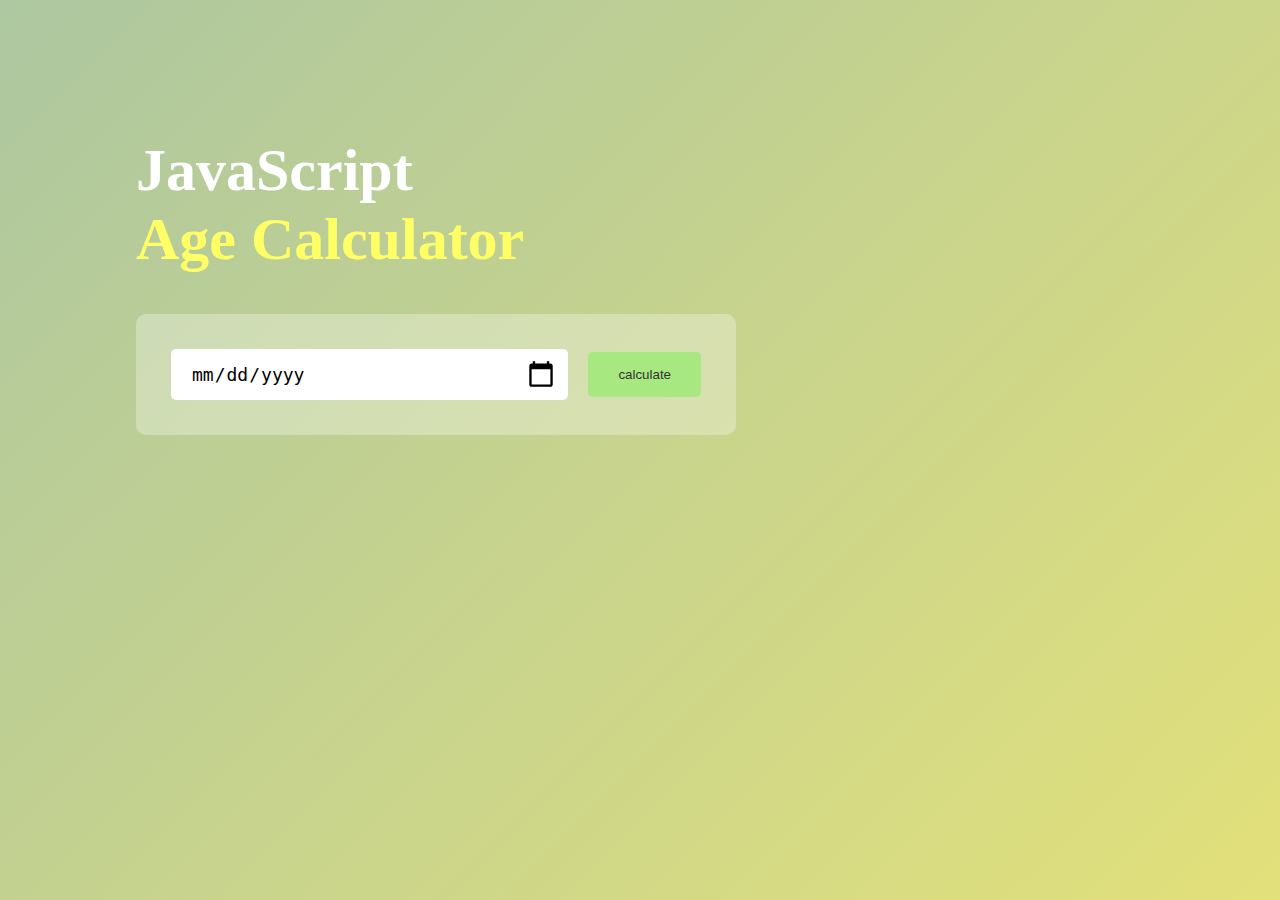
<file: age calculator/index.html>
<!DOCTYPE html>
<html lang="en">
<head>
    <meta charset="UTF-8">
    <meta name="viewport" content="width=device-width, initial-scale=1.0">
    <link rel="stylesheet" href="style.css">
    <title>Java script age generator app</title>
</head>
<body>
    <div class="container">
        <div class="calculator">
            <h1>JavaScript<br> <span>Age Calculator</span></h1>
            <div class="input-box">
                <input type="date" id="date">
                <button onclick="calculateAge()">calculate</button>
            </div>
            <p id="result"></p>
        </div>
    </div>
    <script>

        let userInput   = document.getElementById("date");
        
        userInput.max = new Date().toISOString().split("T")[0];
        let result = document.getElementById("result");

        function calculateAge(){
            let birthDate = new Date(userInput.value);

            let d1 = birthDate.getDate() ;
            let m1 = birthDate.getMonth() + 1;
            let y1 = birthDate.getFullYear();

            let today = new Date();

            let d2 = today.getDate();
            let m2 = today.getMonth();
            let y2 = today.getFullYear();
           
            let d3 , m3 ,y3;
            y3 = y2 - y1;
            if(m2 >= m1){
                m3 = m2 - m1;
            }else{
                y3--;
                m3 = 12 + m2 - m1;
            }

            if(d2 >= d1){
                d3 = d2 - d1;
            }else{
                m3--;
                d3 = getDaysInMonth(y1, m1) + d2 - d1;
            }
            if(m3 < 0){
                m3 = 11;
                y3--;
            }
            result.innerHTML = `You are <span>${y3}</span> years, <span>${m3}</span> months and <span>${d3}</span> days old`;
        }
        function getDaysInMonth(year, month){
            return new Date(year, month, 0).getDate();
        }
    </script>
</body>
</html>
</file>
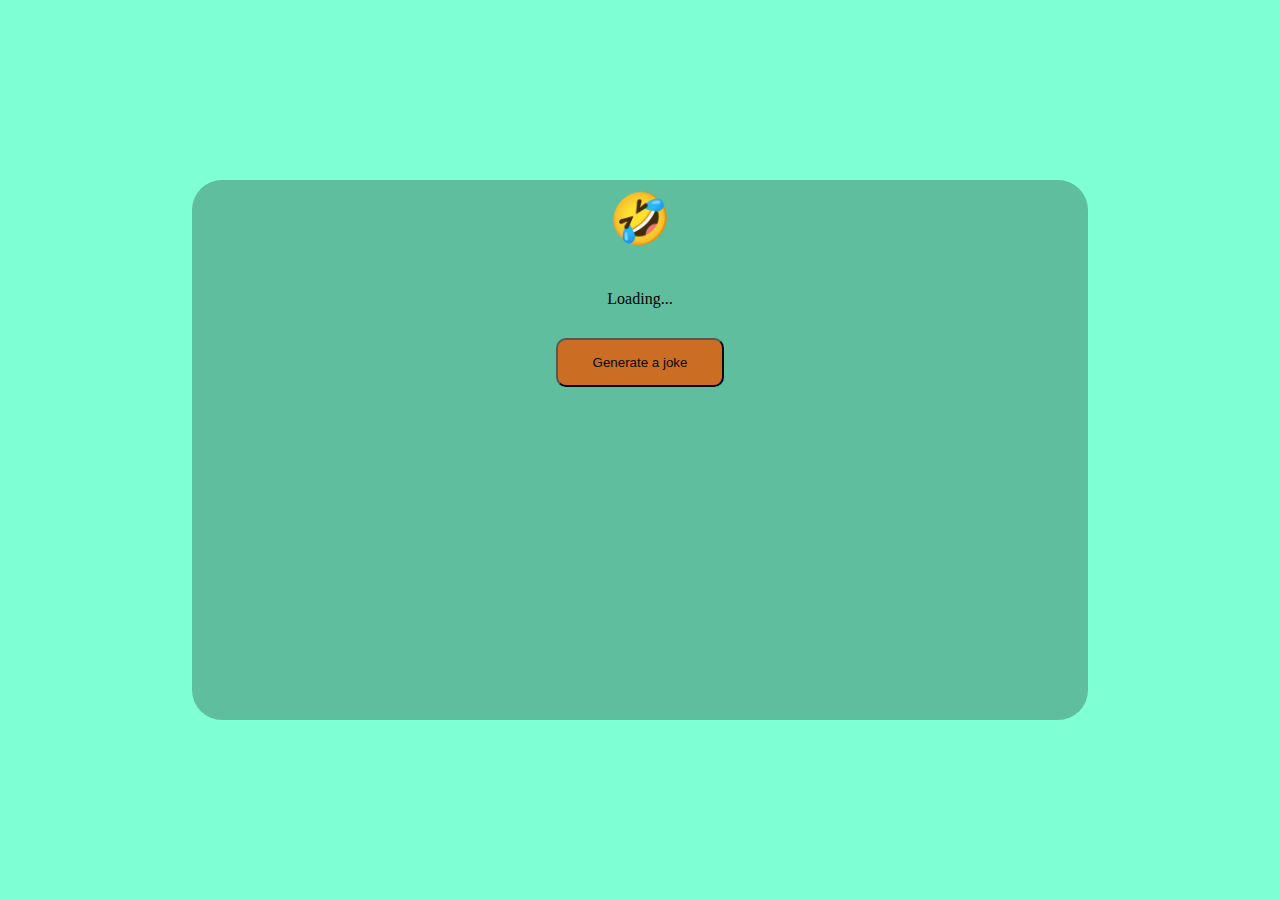
<file: joke generator/index.html>
<!DOCTYPE html>
<html lang="en">
<head>
    <meta charset="UTF-8">
    <meta name="viewport" content="width=device-width, initial-scale=1.0">
    <title>Random Joke</title>
    <link rel="stylesheet" href="style.css">
</head>
<body>

    <div class="container">
        <div id="emoje">🤣</div>
        <div id="jo-btn">
            <p id="joke">Loading...</p>
        <button id="btn">Generate a joke</button>
        </div>
    </div>

    <script src="script.js"></script>
</body>
</html>
</file>
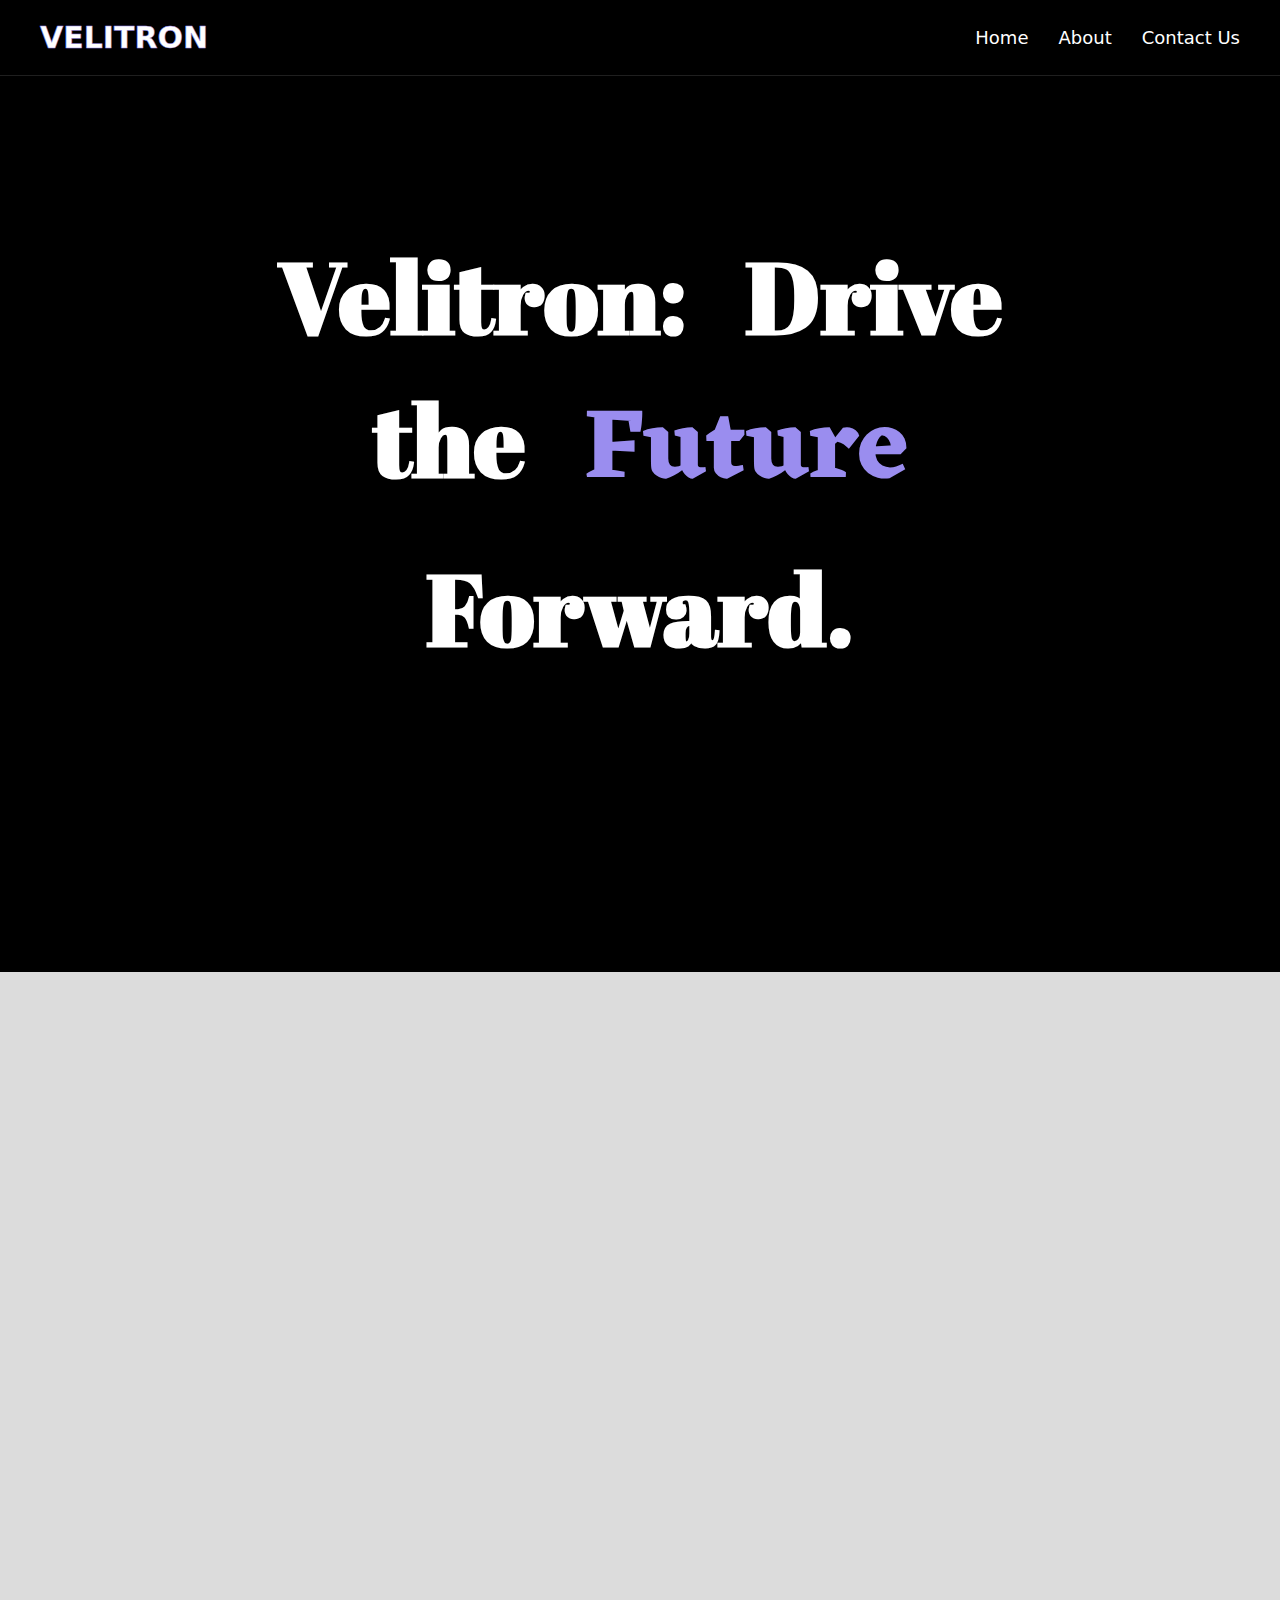
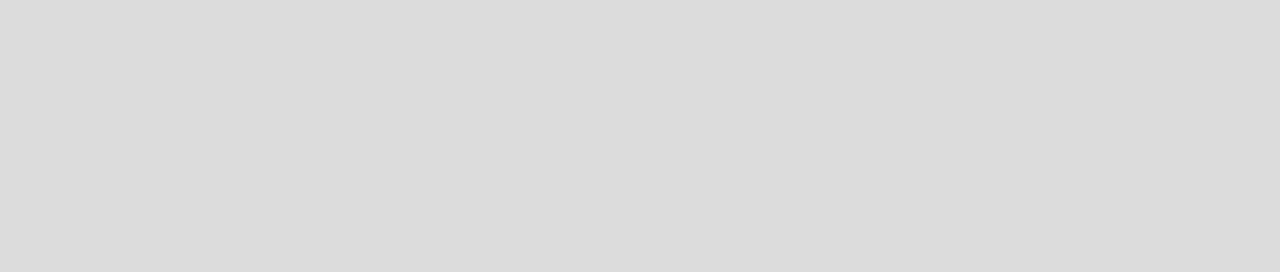
<file: js proj3/index.html>
<!DOCTYPE html>
<html lang="en">
<head>
    <meta charset="UTF-8">
    <meta name="viewport" content="width=device-width, initial-scale=1.0">
    <title>Velitron</title>
    <link rel="shortcut icon" href="https://encrypted-tbn0.gstatic.com/images?q=tbn:ANd9GcS2NJyvrdIQCl8UY8kw-2kG1vCxseMPHKeAlA&s" type="image/x-icon">
    <link rel="stylesheet" href="style.css">
</head>
<body>
    <nav>
        <h2>Velitron</h2>
        <div class="nav-p2">
            <h4>Home</h4>
            <h4>About</h4>
            <h4>Contact Us</h4>
        </div>
    </nav>
    <div id="center">
        <h1>Velitron: Drive the <span>Future</span> Forward.</h1>
    </div>

    <section id="sec">

    </section>

    <script src="https://cdnjs.cloudflare.com/ajax/libs/gsap/3.12.5/gsap.min.js" integrity="sha512-7eHRwcbYkK4d9g/6tD/mhkf++eoTHwpNM9woBxtPUBWm67zeAfFC+HrdoE2GanKeocly/VxeLvIqwvCdk7qScg==" crossorigin="anonymous" referrerpolicy="no-referrer"></script>
<script src="script.js"></script>
</body>
</html>
</file>
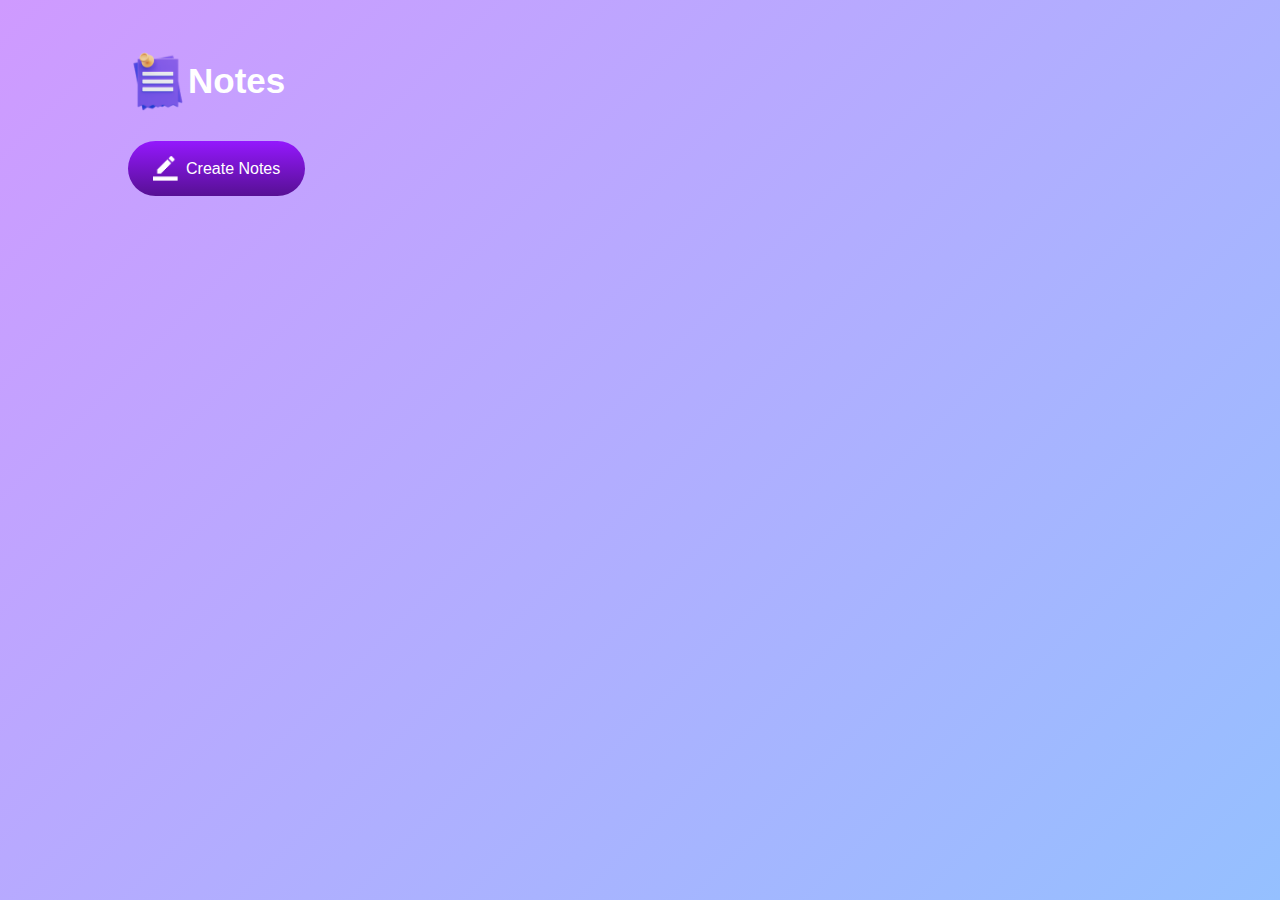
<file: notes app/index.html>
<!DOCTYPE html>
<html>
<head>
	<meta charset="utf-8">
	<meta name="viewport" content="width=device-width, initial-scale=1">
	<link rel="stylesheet"  href="style.css">
	<title>NOTES APP</title>
</head>
<body>
	<div class="container">
		<h1><img src="img/notes.png">Notes</h1>
		<button class="btn"><img src="img/edit.png">Create Notes</button>
		<div	class="notes-container">
			<!-- <p contenteditable="true" class="input-box">
				<img src="img/delete.png">
			</p> -->
		</div>
	</div>
	<script src="script.js"></script>	
</body>
</html>
</file>
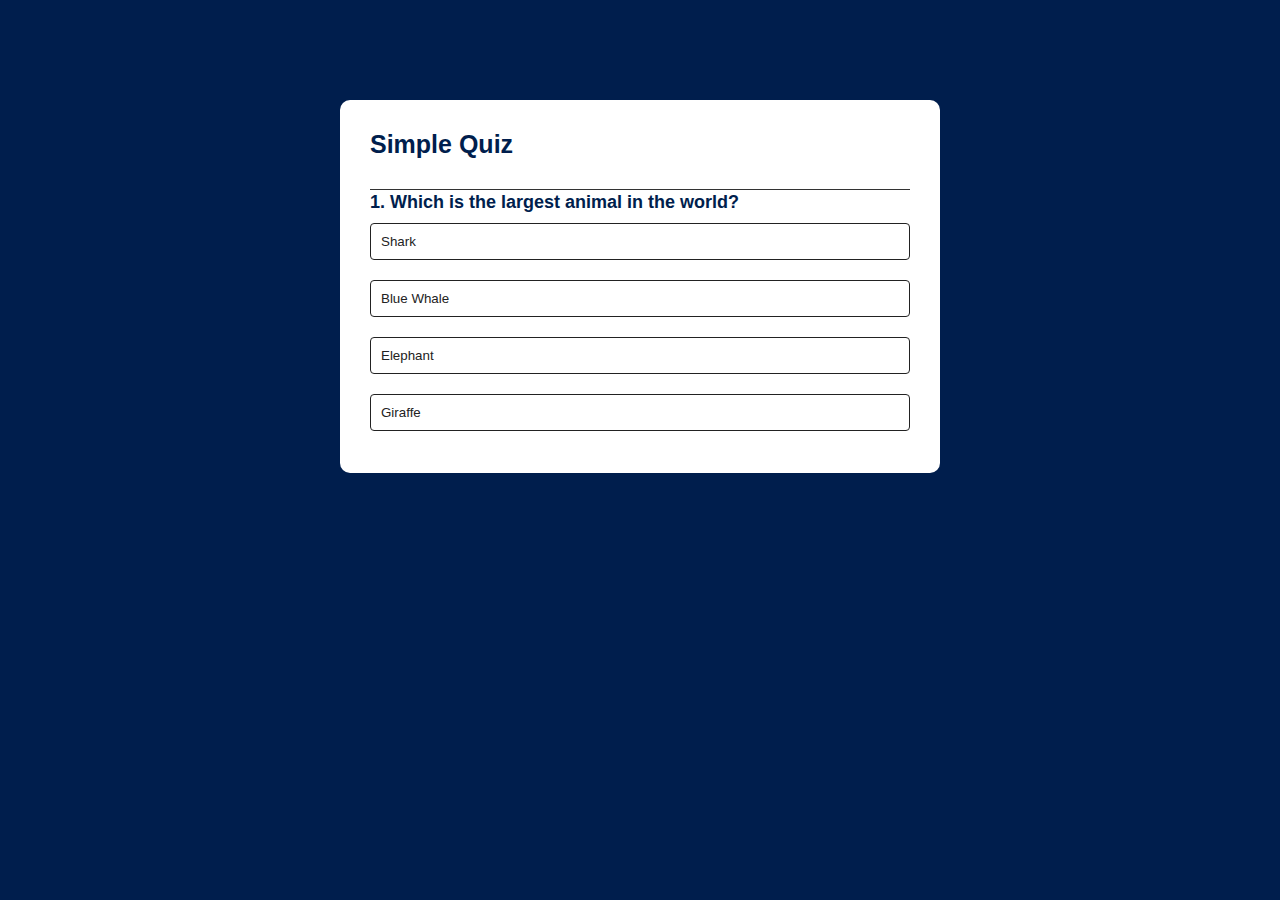
<file: quiz app/index.html>
<!DOCTYPE html>
<html>
<head>
	<meta charset="utf-8">
	<meta name="viewport" content="width=device-width, initial-scale=1">
	<link rel="stylesheet" type="text/css" href="style.css">
	<title>Quiz App</title>
</head>
<body>
	<div class="app">
		<h1>Simple Quiz</h1>
		<div class="quiz">
			<h2 id="question">Question goes here</h2>
			<div id="answer-buttons">
				<button class="btn">Answer 1</button>
				<button class="btn">Answer 2</button>
				<button class="btn">Answer 3</button>
				<button class="btn">Answer 4</button>
			</div>
			<button id="next-btn">Next</button>
		</div>
	</div>
<script src="script.js"></script>
</body>
</html>
</file>
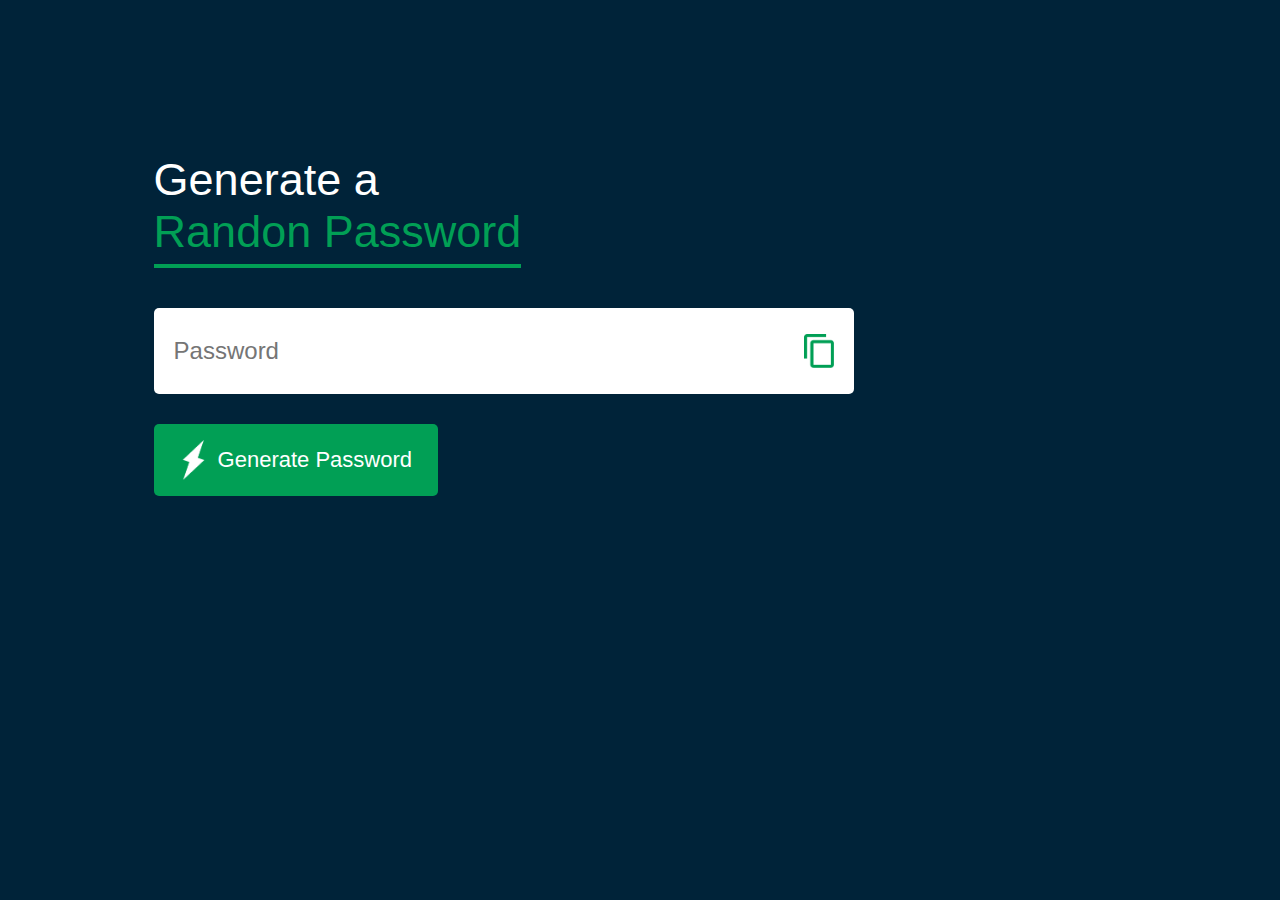
<file: random pass generator/index.html>
<!DOCTYPE html>
<html>
<head>
	<meta charset="utf-8">
	<meta name="viewport" content="width=device-width, initial-scale=1">
	<title>Randon Password Generator</title>
	<link rel="stylesheet"  href="style.css">
</head>
<body>
	<div class="container">
		<h1>Generate a <br><span>Randon Password</span></h1>
		<div class="display">
			<input type="text" id="password" placeholder="Password">
			<img src="img/copy.png" onclick="copyPassword()">
		</div>
		<button onclick="createPassword()">  <img src="img/generate.png" >Generate Password</button>
	</div>
	<script>
		const passwordBox = document.getElementById("password");
		const length = 12;

		const upperCase = "ABCDEFGHIJKLMNOPQRSTUVWXYZ";
		const lowerCase = "abcdefghijklmnopqrstuvwxyz";
		const number = "0123456789";
		const symbol = "@#$%^&*()_+~|}{[]></-=";

		const	allChars = upperCase + lowerCase + number + symbol;

		function createPassword(){
			let password = "";
			password += upperCase[Math.floor(Math.random() * upperCase.length)];
			password += lowerCase[Math.floor(Math.random() * lowerCase.length)];
			password += number[Math.floor(Math.random() * number.length)];
			password += symbol[Math.floor(Math.random() * symbol.length)];

				while(length > password.length){
					password += allChars[Math.floor(Math.random() *allChars.length)];
				}
				passwordBox.value = password;
		}

		function copyPassword() {
			passwordBox.select();
			document.execCommand("copy");
		}

	</script>
</body>
</html>
</file>
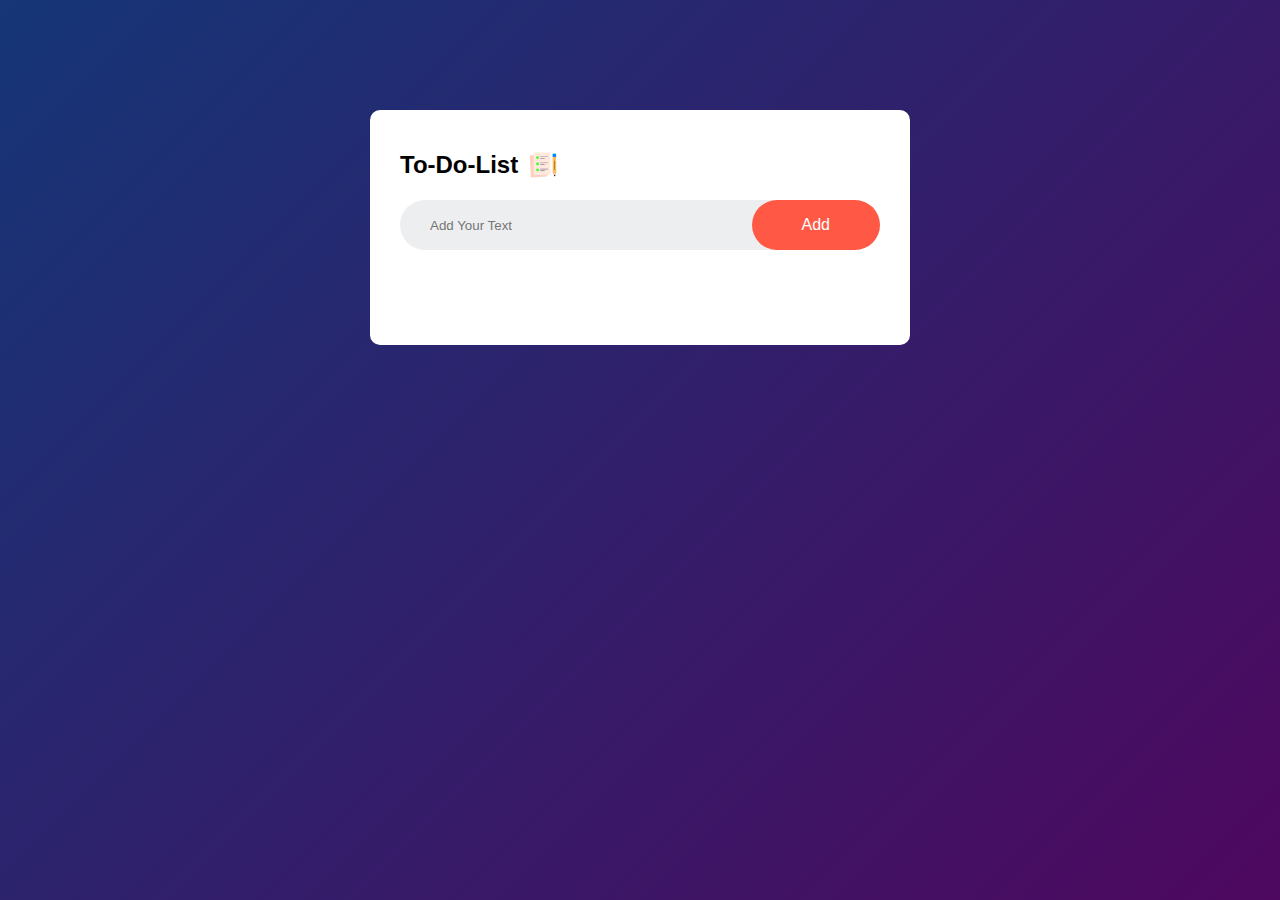
<file: to do list/index.html>
<!DOCTYPE html>
<html>
<head>
	<meta charset="utf-8">
	<meta name="viewport" content="width=device-width, initial-scale=1">
	<link rel="stylesheet" type="text/css" href="style.css">
	<title>To Do List</title>
</head>
<body>
	<div class="container">
	<div class="todo-app">
		<h2>To-Do-List <img src="img/icon.png"></h2>
		<div class="row">
			<input type="text" id="input-box" placeholder="Add Your Text" >
			<button onclick="addTask()">Add</button>	
		</div>
		<ul id="list-container">
			<!-- <li class="checked">Task 1</li>
			<li>Task 2</li>
			<li>Task 3</li> -->
		</ul>
	</div>
		

	</div>
	<script src="script.js"></script>
</body>
</html>
</file>
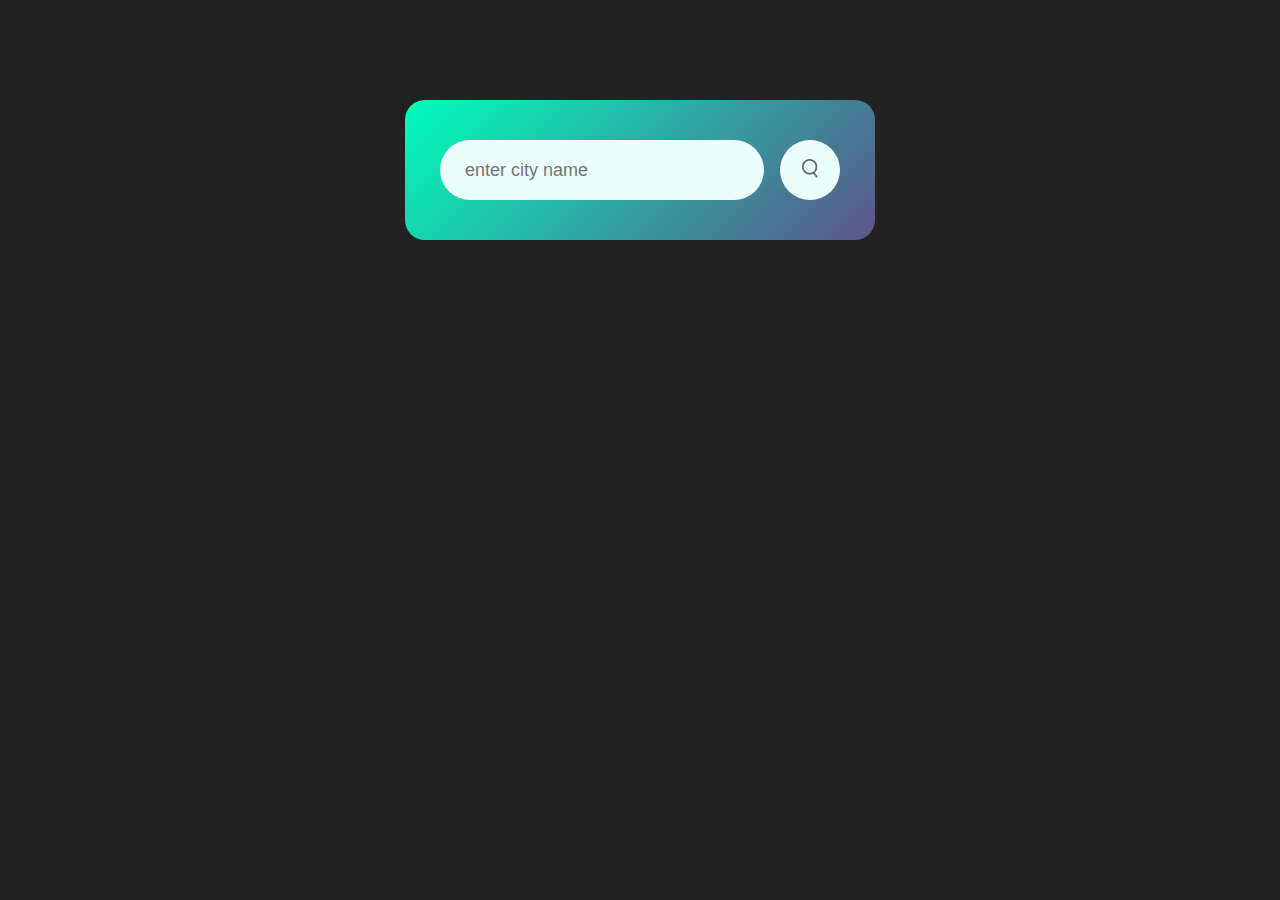
<file: weaather app/index.html>
<!DOCTYPE html>
<html>
<head>
	<meta charset="utf-8">
	<meta name="viewport" content="width=device-width, initial-scale=1">
	<link rel="stylesheet" type="text/css" href="styles.css">
	<title>Weather app</title>
</head>
<body>
	<div class="card">
		<div class="search">
			<input type="text" placeholder="enter city name" spellcheck="false">
			<button>
				<img src="img/search.png">
			</button>
		</div>
		<div class="error">
			<p>Invalid city name</p>
		</div>
		<div class="weather">
			<img src="img/rain.png" class="weather-icon">
			<h1 class="temp">22°C</h1>
			<h2 class="city">New Yourk</h2>
			<div class="details">
				<div class="col">
					<img src="img/humidity.png">
					<div>
						<p class="humidity">50%</p>
						<p>Humidity</p>
					</div>
				</div>
				<div class="col">
					<img src="img/wind.png">
					<div>
						<p class="wind">15 km/h</p>
						<p>Wind Speed</p>
					</div>
				</div>
			</div>
		</div>
	</div>
	<script>
		const apiKey = "5d780ccb0d2f00b787e02d5d8c91928f";
		const apiUrl = "https://api.openweathermap.org/data/2.5/weather?&units=metric&q=";
		const searchBox = document.querySelector(".search input");
		const searchBtn = document.querySelector(".search button");
		const weatherIcon = document.querySelector(".weather-icon");
		async function checkWeather(city){
			const	response = await fetch(apiUrl + city + `&appid=${apiKey}`);
			if(response.status == 404){
				document.querySelector(".error").style.display = "block";
				document.querySelector(".weather").style.display = "none";
			}else{
				var data = await response.json();
			
			document.querySelector(".city").innerHTML = data.name;
			document.querySelector(".temp").innerHTML = Math.round(data.main.temp)  + "°C";
			document.querySelector(".humidity").innerHTML = data.main.humidity + "%";
			document.querySelector(".wind").innerHTML = data.wind.speed + " Km/h";
		
			if(data.weather[0].main == "Clouds"){
				weatherIcon.src = "img/clouds.png";
			}else if(data.weather[0].main == "Clear"){
				weatherIcon.src = "img/clear.png";
			}else if(data.weather[0].main == "Rain"){
				weatherIcon.src = "img/rain.png";
			}else if(data.weather[0].main == "Drizzle"){
				weatherIcon.src = "img/drizzle.png";
			}else if(data.weather[0].main == "Mist"){
				weatherIcon.src = "img/mist.png";
			}

			document.querySelector(".weather").style.display
			= "block";
			document.querySelector(".error").style.display = "none";
			}
			


			}
		searchBtn.addEventListener("click", ()=>{
			checkWeather(searchBox.value);
		})
		
	</script>
</body>
</html>
</file>
<file: age calculator/style.css>
*{
    margin:0;
    padding: 0;
    box-sizing: border-box;
}
.container{
    width: 100%;
    min-height: 100vh;
    background: linear-gradient(135deg,#adc7a0,#e2e07a);
    color:#fff ;
    padding: 10px;
}
.calculator{
    width: 100%;
    max-width: 600px;
    margin-left: 10%;
    margin-top: 10%;
}
.calculator h1{
    font-size: 60px;
}
.calculator h1 span{
        color:#ffff66;
}
.input-box{
    margin: 40px 0;
    padding: 35px;
    border-radius: 10px;
    background:rgba(255,255,255,0.3);
    display: flex;
    align-items: center;
}
.input-box input{
    flex:1;
    margin-right:20px;
    padding:14px 20px;
    border: 0;
    outline: 0;
    font-size: 18px;
    border-radius: 5px;
    position: relative;

}
.input-box button{
    background:#a7e980;
    border: 0;
    outline: 0;
    padding:15px 30px;
    border-radius: 5px;
    font-weight: 500;
    color:#333;
    cursor: pointer;
}
.input-box input::-webkit-calendar-picker-indicator{
    top: 0;
    left: 0;
    right: 0;
    bottom: 0;
    width: auto;
    height: auto;
    position: absolute;
    background-position: calc(100% - 10px);
    background-size: 30px;
    cursor: pointer ;

}
#result{
    font-size: 20px;
}
#result span{
    color:black;
}
@media (max-width:700px) {
    .calculator h1{
        font-size: 10vw;
    }
    .calculator{
        width: 100%;
        max-width: 300px;
        margin-left: 10%;
        margin-top: 10%;
    }
    .input-box{
        margin: 40px 0;
        padding: 35px;
        border-radius: 10px;
        background:rgba(255,255,255,0.3);
        display: flex;
        align-items: center;
    }
    .input-box input{
        flex:1;
        margin-right:10px;
        padding:7px ;
        border: 0;
        outline: 0;
        font-size: 8px;
        border-radius: 5px;
        position: relative;
    
    }
    .input-box button{
        background:#a7e980;
        border: 0;
        outline: 0;
        padding:6px 13px;
        border-radius: 5px;
        font-weight: 500;
        color:#333;
        cursor: pointer;
    }
    /* .input-box{
        margin: 20px 0;
        padding: 17px;
        border-radius: 10px;
        background:rgba(255,255,255,0.3);
        display: flex;
        align-items: center;
    }
    .input-box input{
        flex:1;
        margin-right:10px;
        padding:7px 10px;
        border: 0;
        outline: 0;
        font-size: 9px;
        border-radius: 5px;
        position: relative;
    
    }
    .input-box button{
        background:#a7e980;
        border: 0;
        outline: 0;
        padding:7px 15px;
        border-radius: 5px;
        font-weight: 250;
        color:#333;
        cursor: pointer;
    } */
}
</file>
<file: joke generator/style.css>
*{
    margin: 0;
    padding: 0;
    box-sizing: border-box;
}
html,body{
    width: 100%;
    height: 100%;
}
body{
    background-color:aquamarine;
    display: flex;
    justify-content: center;
    align-items: center;
}
.container{
    width: 70%;
    min-height: 60%;
    border-radius: 30px;
    background-color: rgba(0, 0, 0, 0.255);
    position: relative;
    padding: 10px 50px;
}
#jo-btn{
    margin-top: 100px;
    display: flex;
    flex-direction: column;
    gap: 30px;
    justify-content: center;
    align-items: center;

}
#emoje{
    font-size: 50px;
    position: absolute;
    left: 50%;
    transform: translateX(-50%);
}
#btn{
    padding: 15px 35px;
    border-radius: 10px;
    background-color: chocolate;
    cursor: pointer;
    opacity: .95;
}
#btn:hover{
    opacity: 1;
}
</file>
<file: js proj3/style.css>
@import url('https://fonts.googleapis.com/css2?family=Abril+Fatface&family=Spicy+Rice&display=swap');
@import url('https://fonts.googleapis.com/css2?family=Abril+Fatface&family=Eczar:wght@400..800&family=Spicy+Rice&display=swap');


*{
    margin: 0;
    padding: 0;
    box-sizing: border-box;
}
html,body{
    width: 100%;
    height: 100%;
}
::-webkit-scrollbar{
    width: 10px;
}
::-webkit-scrollbar-thumb{
    background-color:rgb(154, 141, 239) ;
    border-radius: 20px;
}
body{
    position: relative;
    background-color: rgb(0, 0, 0);
}
#center{
    position: relative;
    width: 70%;
    height: 50%;
    position: absolute;
    top: 50%;
    left: 50%;
    transform: translate(-50%, -50%);
    display: flex;
    justify-content: center;
    align-items: flex-end;

}
#center h1{
    font-size: 100px;
    cursor: pointer;
    word-spacing: 40px;
    font-family: "Abril Fatface", serif;
    text-align: center;
    color: #fff;
    /* color: transparent;
    -webkit-text-stroke-width: 2px;
    -webkit-text-stroke-color: rgb(252, 252, 252); */
}
#center h1 span{
    color:rgb(154, 141, 239) ;
    font-family: "Eczar", serif;
    /* -webkit-text-stroke-width: 1px;
    color: transparent;
    -webkit-text-stroke-color: rgb(154, 141, 239); */

}

.imagediv{
    width: 200px;
    height: 270px;
    position: absolute;
    overflow: hidden;
}
.imagediv img{
    transform: translateY(100%);
    width: 100%;
    border-radius: 10px;
    height: 100%;
    object-fit: cover;
}
nav{
    display: flex;
    padding: 20px 40px;
    justify-content: space-between;
    font-family: system-ui, -apple-system, BlinkMacSystemFont, 'Segoe UI', Roboto, Oxygen, Ubuntu, Cantarell, 'Open Sans', 'Helvetica Neue', sans-serif;
    border-bottom: 1px solid #ffffff1f;
}
nav h2{
    font-size: 30px;
    text-transform: uppercase;
    color: #fff;
    -webkit-text-stroke-width: .5px;
    -webkit-text-stroke-color: rgb(154, 141, 239); 

}
nav h4{
    font-size: 18px;
    color: #fff;
    font-weight: 500;
}
.nav-p2{
    display: flex;
    gap: 30px;
    align-items: center;
}
#sec{
    margin-top: 70%;
    width: 100%;
    height: 100vh;
    background-color: gainsboro;
}
</file>
<file: notes app/style.css>
*{
	margin: 0;
	padding: 0;
	font-family:'Poppins',sans-serif;
	box-sizing: border-box;
}
.container{
	width: 100%;
	min-height: 100vh;
	background: linear-gradient(135deg,#cf9aff, #95c0ff);
	color: #fff;
	padding-top: 4%;
	padding-left: 10%;
}
.container h1{
	display: flex;
	align-items: center;
	font-size: 35px;
	font-weight: 600;
}
.container h1 img {
	width: 60px;
}
.container button img{
	width: 25px;
	margin-right: 8px;
}
.container button{
	display: flex;
	align-items: center;
	background:linear-gradient(#9418fd,#571094);
	color: #fff;
	font-size: 16px;
	outline: 0;
	border: 0;
	border-radius: 40px;
	padding: 15px 25px;
	margin: 30px 0 20px;
	cursor: pointer;
}
.input-box{
	position: revert;
	width: 100%;
	max-width: 500px;
	min-height: 150px;
	background-color:#fff ;
	color: #333;
	padding: 20px;
	margin: 20px 0;
	outline: none;
	border-radius: 5px;
	position: relative;
}
.input-box img{
	width: 25px;
	position: absolute;
	bottom: 15px;
	right: 15px;
	cursor: pointer;
}
</file>
<file: quiz app/style.css>
*{
	margin: 0;
	padding: 0;
	font-family: 'Poppins', sans-serif;
	box-sizing: border-box;
}
body{
	background:#001e4d ;
}
.app{
	background: #fff;
	width: 90%;
	max-width: 600px;
	margin: 100px auto 0;
	border-radius: 10px;
	padding: 30px;
}
.app h1{
	font-size: 25px;
	color: #001e4d;
	font-weight: 600;
	border-bottom: 1px solid #333;
	padding-bottom: 30px;
}
.quiz{
	padding: 2px 0;
}
.quiz h2{
	font-size: 18px;
	color: #001e4d;
	font-weight: 600;
}
.btn{
	background: #fff;
	color: #222;
	font-weight: 500;
	width: 100%;
	border: 1px solid #222;
	padding: 10px;
	margin: 10px 0;
	text-align: left;
	border-radius: 4px;
	cursor: pointer;
	transition: all 0.3s;
}
.btn:hover:not([disabled]){
	background: #222;
	color: #fff;
}
.btn:disabled{
	cursor: no-drop;
}
#next-btn{
	background: #001e4d;
	color: #fff;
	font-weight: 500;
	width: 150px;
	border: 0;
	padding: 10px;
	margin: 20px auto 0;
	border-radius: 4px;
	cursor: pointer;
	display: none;
}
.correct{
	background: #9aeabc;
}
.incorrect{
	background: #ff9393;
}
</file>
<file: random pass generator/style.css>
*{
	margin: 0;
	padding: 0;
	font-family:'Poppins',sans-serif ;
	box-sizing: border-box;
}
body{
	background: #002339;
	color: #fff;
}
.container{
	 	margin: 12%;
	 	max-width: 700px;
	 	width: 90%;
}
.display{
	width: 100%;
	margin-top: 50px;
	margin-bottom: 30px;
	background: #fff;
	color: #333;
	display: flex;
	align-items: center;
	justify-content: space-between;
	padding: 26px 20px;
	border-radius: 5px;
}
.container h1{
	font-weight: 500;
	font-size: 45px;
}
.container h1 span{
	color: #019f55;
	border-bottom:4px solid #019f55 ;
	 padding-bottom: 7px;
}
.display img{
	width: 30px;
	cursor: pointer;
}
.display input{
	border:0;
	outline: 0;
	font-size: 24px;
}
.container button img{
	width: 28px;
	margin-right: 10px;
}
.container button{
	border: 0 ;
	outline:0 ;
	background: #019f55;
	color: #fff;
	font-size: 22px;
	font-weight: 300;
	display: flex;
	align-items: center;
	justify-content: center;
	padding: 16px 26px;
	border-radius: 5px;
	cursor: pointer;
}
</file>
<file: to do list/style.css>
*{
	margin: 0;
	padding:0;
	font-family: 'Poppins', sans-serif;
	box-sizing: border-box;
}
.container{
	width:100%;
	min-height: 100vh;
	background: linear-gradient(135deg, #153677, #4e085f);
	padding: 10px;
}
.todo-app{
	width: 100%;
	max-width: 540px;
	background: #fff;
	margin: 100px auto 20px;
	padding: 40px 30px 70px;
	border-radius: 10px;
}
.todo-app h2{
	color:002765;
	display:flex;
	align-items: center;
	margin-bottom: 20px;
}
.todo-app h2 img{
	width: 30px;
	margin-left: 10px;
}
.row{
	display: flex;
	align-items: center;
	justify-content: space-between;
	background: #edeef0;
	border-radius: 30px;
	padding-left: 20px;
	margin-bottom: 25px;
}
input{
	flex: 1;
	border: none;
	outline:none;
	background: transparent;
	padding:10px;
	font-weight: 14px;
}
button{
	border: none;
	outline:none;
	padding: 16px 50px;
	background: #ff5945;
	color: #fff;
	font-size: 16px;
	cursor: pointer;
	border-radius: 40px;
}
ul li{
	list-style: none;
	font-size: 17px;
	padding: 12px 8px 12px 50px;
	user-select: none;
	cursor: pointer;
	position: relative;
}
ul li::before{
	content: '';
	position: absolute;
	height: 28px;
	width: 28px;
	border-radius: 50%;
	background-image: url(img/unchecked.png);
	background-size: cover;
	background-position: center;
	top: 12px;
	left: 8px;
}
ul li.checked{
	color: #555;
	text-decoration: line-through;
}
ul li.checked::before{
	background-image: url(img/checked.png);	
}
ul li span{
	position: absolute;
	right: 0;
	top:5px;
	width: 40px;
	height: 40px;
	font-size: 22px;
	color: #555;
	line-height: 40px;
	text-align: center;
	border-radius: 50%;
}
ul li span:hover{
	background: #edeef0;
}
</file>
<file: weaather app/styles.css>
*{
	margin: 0;
	padding: 0;
	font-family: 'poppins' , sans-serif;
	box-sizing: border-box;
}
body{
	background-color: #222;
}
.card{
	width:90%;
	max-width: 470px;
	background:linear-gradient(135deg,#00feba,#5b548a);
	color:#fff;
	margin: 100px auto 0;
	border-radius: 20px;
	padding: 40px 35px;
	text-align: center;
}
.search{
	width: 100%;
	display:flex;
	align-items: center;
	justify-content: space-between;
}
.search input{
	border:0;
	outline:0;
	background: #ebfffc;
	color: #555;
	padding: 10px 25px;
	height: 60px;
	border-radius: 30px;
	flex: 1;
	margin-right: 16px;
	font-size: 18px;
}
.search button{
	border:0;
	outline:0;
	background: #ebfffc;
	border-radius:50%;
	width: 60px;
	height: 60px;
	cursor: pointer;
}
.search button img{
	width:16px;
}
.weather-icon{
	margin-top: 30px;
}
.weather h1{
	font-size:80px;
	font-weight: 500;
}
.weather h2{
	font-size:45px;
	font-weight: 400;
	margin-top: -10px;
}
.details{
	display: flex;
	align-items: center;
	justify-content: space-between;
	padding: 0 20px;
	margin-top: 50px;
}
.col{
	display: flex;
	align-items: center;
	text-align: left;
}
.col img{
	width: 40px;
	margin-right: 10px;
}
.humidity,.wind{
	font-size: 28px;	
	margin-top: -6px;
}
.weather{
	display: none;
}
.error{
	text-align: left;
	margin-left: 10px;
	font-size: 14px;
	margin-top: 10px;
	display: none;
}
</file>
